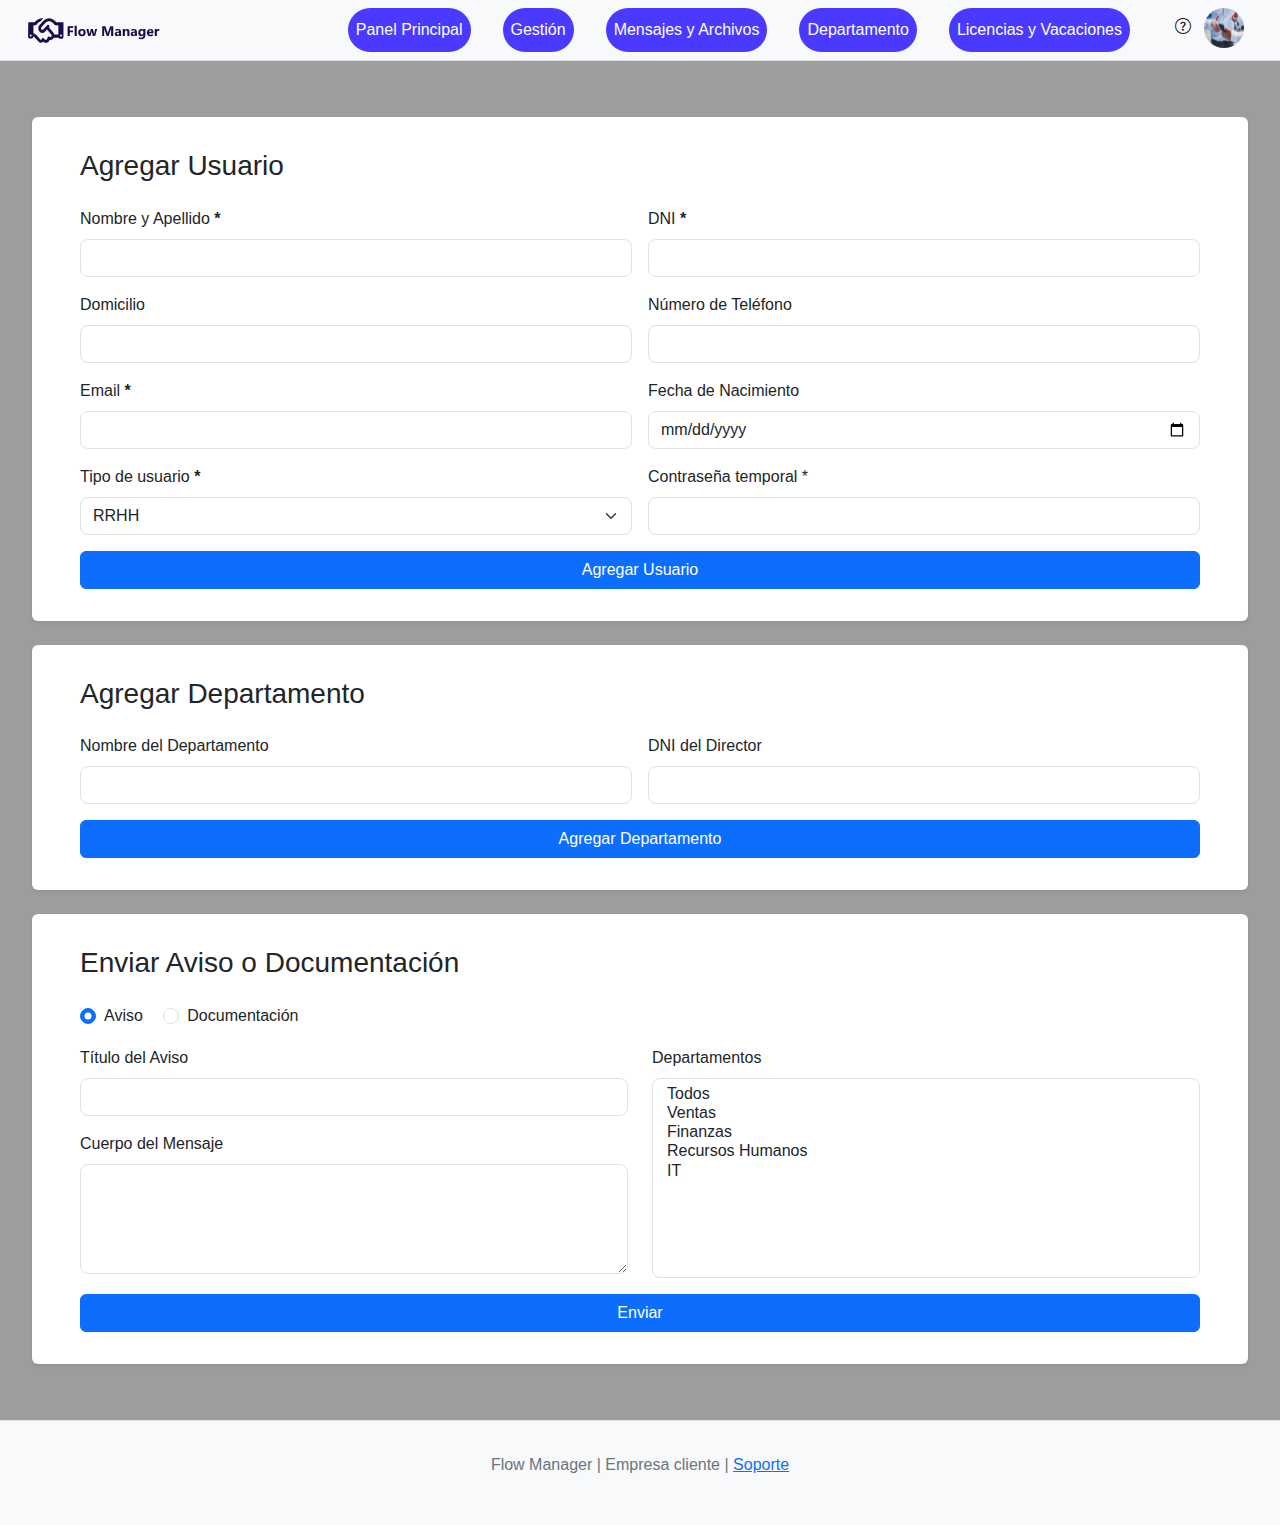
<file: internas/gestion.html>
<!DOCTYPE html>
<html lang="es">
  <head>
    <meta charset="UTF-8" />
    <meta name="viewport" content="width=device-width, initial-scale=1.0" />
    <title>Gestión &#65381; Flow Manager</title>

    <!-- Bootstrap 5 CSS -->
    <link
      href="https://cdn.jsdelivr.net/npm/bootstrap@5.3.0-alpha1/dist/css/bootstrap.min.css"
      rel="stylesheet"
    />

    <!-- Bootstrap Icons CSS -->
    <link
      href="https://cdn.jsdelivr.net/npm/bootstrap-icons/font/bootstrap-icons.css"
      rel="stylesheet"
    />

    <!-- Hoja de estilo personalizada -->
    <link rel="stylesheet" href="../css/styles.css" />
    <link rel="stylesheet" href="../css/panel.css" />
  </head>
  <body>
    <!-- Header -->
    <header>
      <nav class="navbar navbar-expand-lg navbar-light">
        <div class="container-fluid">
          <!-- Logo de la empresa cliente -->
          <a class="navbar-brand" href="panelPrincipal.html">
            <img
              id="logo"
              src="../img/Logo - FlowManager.svg"
              alt="Logo Empresa"
            />
          </a>

          <!-- Navegación -->
          <div class="navbar-nav ms-auto">
            <a class="btn btn-custom nav-link" href="panelPrincipal.html">Panel Principal</a>
            <a class="btn btn-custom nav-link" href="gestion.html">Gestión</a>
            <a class="btn btn-custom nav-link" href="mensajes.html">Mensajes y Archivos</a>
            <a class="btn btn-custom nav-link" href="departamento.html">Departamento</a>
            <a class="btn btn-custom nav-link" href="licencias.html">Licencias y Vacaciones</a>
            <a
              href="soporte.html"
              class="btn btn-help"
              role="button"
              aria-label="Soporte"
            >
              <i class="bi bi-question-circle"></i>
            </a>
            <!-- Foto de perfil y menú flotante -->
            <div class="profile-container position-relative">
              <div class="nav-profile me-4" id="profileMenu" role="button">
                <img
                  src="../img/empleador.jpg"
                  alt="Foto de perfil"
                  class="profile-pic-img"
                />
              </div>

              <!-- Menú desplegable -->
              <div class="dropdown-menu" id="profileDropdown">
                <a href="perfil.html" class="dropdown-item">
                  <i class="bi bi-person-fill"></i> Perfil
                </a>
                <a href="/logout" class="dropdown-item">
                  <i class="bi bi-box-arrow-right"></i> Cerrar sesión
                </a>
              </div>
            </div>
          </div>
        </div>
      </nav>
    </header>

    <div class="container-fluid">
      <div class="row full-view">
        <!-- Contenido principal -->
        <main class="col-md-12 main-content">
          <!-- Sección para agregar usuarios -->
          <div class="container my-4 bg-white rounded shadow-sm">
            <h2>Agregar Usuario</h2>
            <form id="form-agregar-usuario" class="row g-3">
              <div class="col-md-6">
                <label for="nombreApellido" class="form-label"
                  >Nombre y Apellido <b>*</b></label
                >
                <input
                  type="text"
                  class="form-control"
                  id="nombreApellido"
                  required
                />
              </div>
              <div class="col-md-6">
                <label for="dni" class="form-label">DNI <b>*</b></label>
                <input type="text" class="form-control" id="dni" required />
              </div>
              <div class="col-md-6">
                <label for="domicilio" class="form-label">Domicilio</label>
                <input
                  type="text"
                  class="form-control"
                  id="domicilio"
                  required
                />
              </div>
              <div class="col-md-6">
                <label for="telefono" class="form-label"
                  >Número de Teléfono</label
                >
                <input type="tel" class="form-control" id="telefono" required />
              </div>
              <div class="col-md-6">
                <label for="email" class="form-label">Email <b>*</b></label>
                <input type="email" class="form-control" id="email" required />
              </div>
              <div class="col-md-6">
                <label for="fechaNacimiento" class="form-label"
                  >Fecha de Nacimiento</label
                >
                <input
                  type="date"
                  class="form-control"
                  id="fechaNacimiento"
                  required
                />
              </div>
              <div class="col-md-6">
                <label for="tipoUsuario" class="form-label"
                  >Tipo de usuario <b>*</b></label
                >
                <select name="tipoUsuario" id="tipoUsuario" class="form-select">
                  <option value="">RRHH</option>
                  <option value="">Directivo</option>
                  <option value="">Empleado</option>
                </select>
              </div>
              <div class="col-md-6">
                <label for="password" class="form-label"
                  >Contraseña temporal *</label
                >
                <input
                  type="password"
                  class="form-control"
                  id="password"
                  required
                />
              </div>
              <div class="col-md-12">
                <button type="submit" class="btn btn-primary w-100">
                  Agregar Usuario
                </button>
              </div>
            </form>
          </div>

          <!-- Sección para agregar departamentos -->
          <div class="container my-4 bg-white rounded shadow-sm">
            <h2>Agregar Departamento</h2>
            <form id="form-agregar-departamento" class="row g-3">
              <div class="col-md-6">
                <label for="nombreDepartamento" class="form-label"
                  >Nombre del Departamento</label
                >
                <input
                  type="text"
                  class="form-control"
                  id="nombreDepartamento"
                  required
                />
              </div>
              <div class="col-md-6">
                <label for="dniDirector" class="form-label"
                  >DNI del Director</label
                >
                <input
                  type="text"
                  class="form-control"
                  id="dniDirector"
                  required
                />
              </div>
              <div class="col-md-12">
                <button type="submit" class="btn btn-primary w-100">
                  Agregar Departamento
                </button>
              </div>
            </form>
          </div>

          <!-- Sección para enviar avisos o documentación -->
          <div class="container my-4 bg-white rounded shadow-sm">
            <h2>Enviar Aviso o Documentación</h2>
            <form id="form-enviar-aviso-doc">
              <!-- Radio buttons para seleccionar tipo -->
              <div class="mb-3">
                <div class="form-check form-check-inline">
                  <input
                    class="form-check-input"
                    type="radio"
                    name="tipoEnvio"
                    id="envioAviso"
                    value="aviso"
                    checked
                  />
                  <label class="form-check-label" for="envioAviso">Aviso</label>
                </div>
                <div class="form-check form-check-inline">
                  <input
                    class="form-check-input"
                    type="radio"
                    name="tipoEnvio"
                    id="envioDocumento"
                    value="documento"
                  />
                  <label class="form-check-label" for="envioDocumento"
                    >Documentación</label
                  >
                </div>
              </div>

              <!-- Sección de envío de aviso -->
              <div id="seccion-aviso" class="row">
                <div class="col-6">
                  <div class="mb-3">
                    <label for="tituloAviso" class="form-label"
                      >Título del Aviso</label
                    >
                    <input
                      type="text"
                      class="form-control"
                      id="tituloAviso"
                      required
                    />
                  </div>
                  <div class="mb-3">
                    <label for="cuerpoAviso" class="form-label"
                      >Cuerpo del Mensaje</label
                    >
                    <textarea
                      class="form-control"
                      id="cuerpoAviso"
                      rows="4"
                      required
                    ></textarea>
                  </div>
                </div>

                <!-- Ajuste del select dentro de la columna -->
                <div class="col-6">
                  <div class="mb-3" style="height: 100%">
                    <label for="departamentosAviso" class="form-label"
                      >Departamentos</label
                    >
                    <select
                      class="form-select"
                      id="departamentosAviso"
                      multiple
                      style="height: 200px"
                    >
                      <option value="todos">Todos</option>
                      <option value="ventas">Ventas</option>
                      <option value="finanzas">Finanzas</option>
                      <option value="rrhh">Recursos Humanos</option>
                      <option value="it">IT</option>
                      <!-- Agregar más departamentos si es necesario -->
                    </select>
                  </div>
                </div>
              </div>

              <!-- Sección de envío de documentación -->
              <div id="seccion-documento" class="d-none">
                <div class="mb-3">
                  <label for="usuarioDocumento" class="form-label"
                    >Usuario (DNI)</label
                  >
                  <input
                    type="text"
                    class="form-control"
                    id="usuarioDocumento"
                    required
                  />
                </div>
                <div class="mb-3">
                  <label for="archivoDocumento" class="form-label"
                    >Archivo</label
                  >
                  <input
                    type="file"
                    class="form-control"
                    id="archivoDocumento"
                    required
                  />
                </div>
                <div class="mb-3">
                  <label for="mensajeDocumento" class="form-label"
                    >Mensaje Opcional</label
                  >
                  <textarea
                    class="form-control"
                    id="mensajeDocumento"
                    rows="4"
                  ></textarea>
                </div>
                <div class="mb-3 form-check">
                  <input
                    type="checkbox"
                    class="form-check-input"
                    id="requiereFirma"
                  />
                  <label class="form-check-label" for="requiereFirma"
                    >Requiere firma</label
                  >
                </div>
              </div>

              <!-- Botón de envío -->
              <button type="submit" class="btn btn-primary w-100">
                Enviar
              </button>
            </form>
          </div>
        </main>
      </div>
    </div>

    <!-- Footer -->
    <footer>
      <div class="footer-content">
        <p>Flow Manager | Empresa cliente | <a href="#">Soporte</a></p>
      </div>
    </footer>

    <!-- Bootstrap 5 JS -->
    <script src="https://cdn.jsdelivr.net/npm/bootstrap@5.3.0-alpha1/dist/js/bootstrap.bundle.min.js"></script>
    <script src="../js/profile-menu.js"></script>
    <script src="../js/gestion.js"></script>
  </body>
</html>
</file>
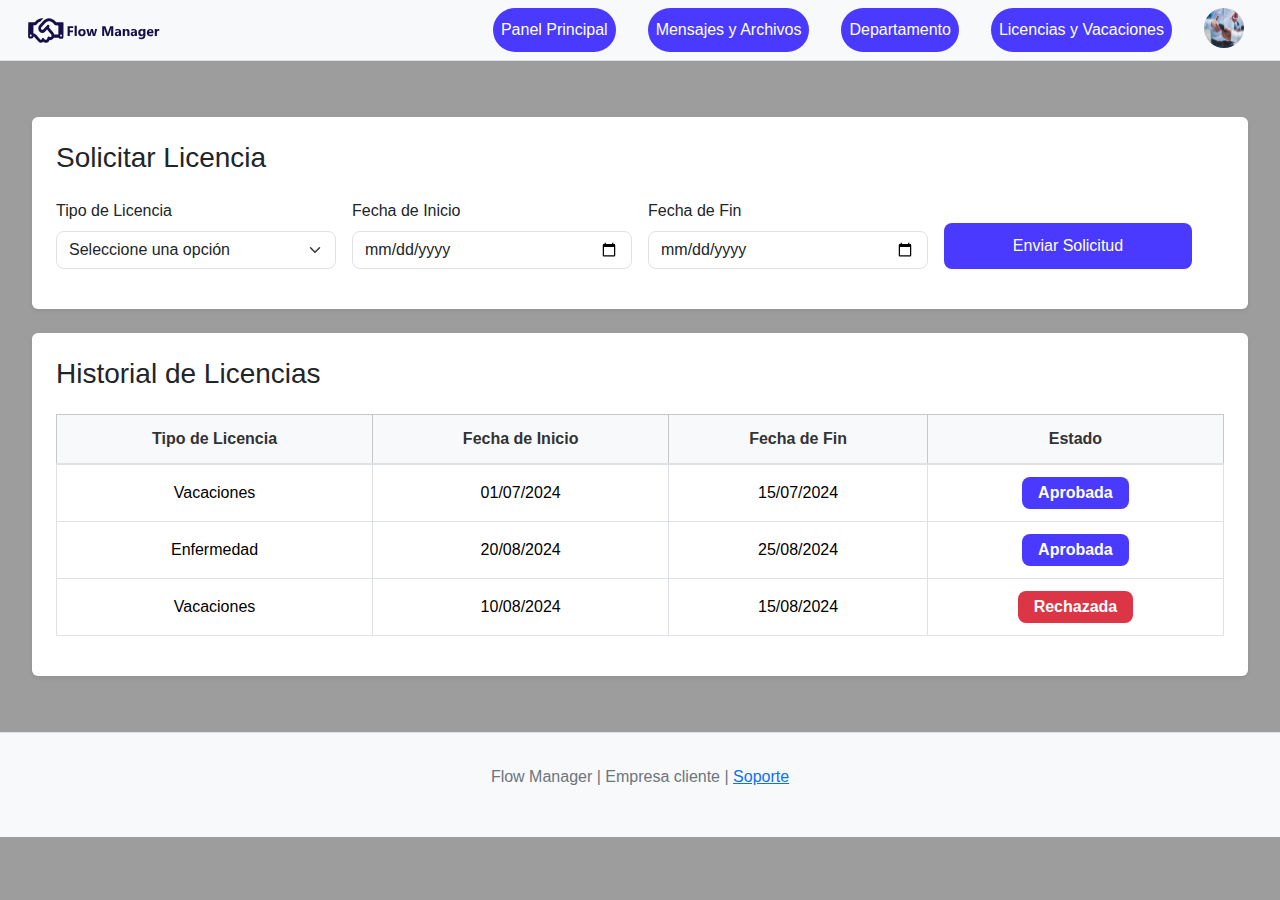
<file: internas/licencias.html>
<!DOCTYPE html>
<html lang="es">
  <head>
    <meta charset="UTF-8" />
    <meta name="viewport" content="width=device-width, initial-scale=1.0" />
    <title>Licencias &#65381; Flow Manager</title>

    <!-- Bootstrap 5 CSS -->
    <link
      href="https://cdn.jsdelivr.net/npm/bootstrap@5.3.0-alpha1/dist/css/bootstrap.min.css"
      rel="stylesheet"
    />

    <!-- Bootstrap Icons CSS -->
    <link
      href="https://cdn.jsdelivr.net/npm/bootstrap-icons/font/bootstrap-icons.css"
      rel="stylesheet"
    />

    <!-- Hoja de estilo personalizada -->
    <link rel="stylesheet" href="../css/styles.css" />
    <link rel="stylesheet" href="../css/panel.css" />
  </head>
  <body>
    <!-- Header -->
    <header>
      <nav class="navbar navbar-expand-lg navbar-light">
        <div class="container-fluid">
          <!-- Logo de la empresa cliente -->
          <a class="navbar-brand" href="panelPrincipal.html">
            <img
              id="logo"
              src="../img/Logo - FlowManager.svg"
              alt="Logo Empresa"
            />
          </a>

          <!-- Navegación -->
          <div class="navbar-nav ms-auto">
            <a class="btn btn-custom nav-link" href="panelPrincipal.html"
              >Panel Principal</a
            >
            <a class="btn btn-custom nav-link" href="mensajes.html"
              >Mensajes y Archivos</a
            >
            <a class="btn btn-custom nav-link" href="departamento.html"
              >Departamento</a
            >
            <a class="btn btn-custom nav-link" href="licencias.html"
              >Licencias y Vacaciones</a
            >
            <!-- Foto de perfil y menú flotante -->
            <div class="profile-container position-relative">
              <div class="nav-profile me-4" id="profileMenu" role="button">
                <img
                  src="../img/empleador.jpg"
                  alt="Foto de perfil"
                  class="profile-pic-img"
                />
              </div>

              <!-- Menú desplegable -->
              <div class="dropdown-menu" id="profileDropdown">
                <a href="perfil.html" class="dropdown-item">
                  <i class="bi bi-person-fill"></i> Perfil
                </a>
                <a href="/logout" class="dropdown-item">
                  <i class="bi bi-box-arrow-right"></i> Cerrar sesión
                </a>
              </div>
            </div>
          </div>
        </div>
      </nav>
    </header>

    <div class="container-fluid">
      <div class="row full-view">
        <!-- Contenido principal -->
        <main class="col-md-12 main-content">
          <div class="container my-4 p-4 bg-white rounded shadow-sm">
            <h2>Solicitar Licencia</h2>
            <!-- Formulario de solicitud de licencia horizontal -->
            <form id="form-licencia" class="row g-3">
              <!-- Tipo de Licencia -->
              <div class="col-md-3">
                <label for="tipoLicencia" class="form-label"
                  >Tipo de Licencia</label
                >
                <select class="form-select" id="tipoLicencia" required>
                  <option selected disabled>Seleccione una opción</option>
                  <option value="vacaciones">Vacaciones</option>
                  <option value="enfermedad">Enfermedad</option>
                  <option value="maternidad">Maternidad/Paternidad</option>
                  <option value="estudio">Estudio</option>
                  <option value="otros">Otros</option>
                </select>
              </div>

              <!-- Fecha de Inicio -->
              <div class="col-md-3">
                <label for="fechaInicio" class="form-label"
                  >Fecha de Inicio</label
                >
                <input
                  type="date"
                  class="form-control"
                  id="fechaInicio"
                  required
                />
              </div>

              <!-- Fecha de Fin -->
              <div class="col-md-3">
                <label for="fechaFin" class="form-label">Fecha de Fin</label>
                <input
                  type="date"
                  class="form-control"
                  id="fechaFin"
                  required
                />
              </div>

              <!-- Botón Enviar -->
              <div class="col-md-3 d-flex align-items-end">
                <button type="submit" class="btn btn-custom w-100">
                  Enviar Solicitud
                </button>
              </div>
            </form>
          </div>

          <!-- Historial de licencias como tabla -->
          <div class="container my-4 p-4 bg-white rounded shadow-sm">
            <h2>Historial de Licencias</h2>
            <table class="table table-bordered">
              <thead class="table-light">
                <tr>
                  <th scope="col">Tipo de Licencia</th>
                  <th scope="col">Fecha de Inicio</th>
                  <th scope="col">Fecha de Fin</th>
                  <th scope="col">Estado</th>
                </tr>
              </thead>
              <tbody>
                <!-- Ejemplo de una licencia aprobada -->
                <tr>
                  <td>Vacaciones</td>
                  <td>01/07/2024</td>
                  <td>15/07/2024</td>
                  <td><span class="badge bg-aprove">Aprobada</span></td>
                </tr>
                <tr>
                  <td>Enfermedad</td>
                  <td>20/08/2024</td>
                  <td>25/08/2024</td>
                  <td><span class="badge bg-aprove">Aprobada</span></td>
                </tr>
                <!-- Ejemplo de una licencia rechazada -->
                <tr>
                  <td>Vacaciones</td>
                  <td>10/08/2024</td>
                  <td>15/08/2024</td>
                  <td><span class="badge bg-danger">Rechazada</span></td>
                </tr>
                <!-- Agrega más filas según sea necesario -->
              </tbody>
            </table>
          </div>
        </main>
      </div>
    </div>

    <!-- Footer -->
    <footer>
      <div class="footer-content">
        <p>Flow Manager | Empresa cliente | <a href="#">Soporte</a></p>
      </div>
    </footer>

    <!-- Bootstrap 5 JS -->
    <script src="https://cdn.jsdelivr.net/npm/bootstrap@5.3.0-alpha1/dist/js/bootstrap.bundle.min.js"></script>
    <script src="../js/profile-menu.js"></script>
  </body>
</html>
</file>
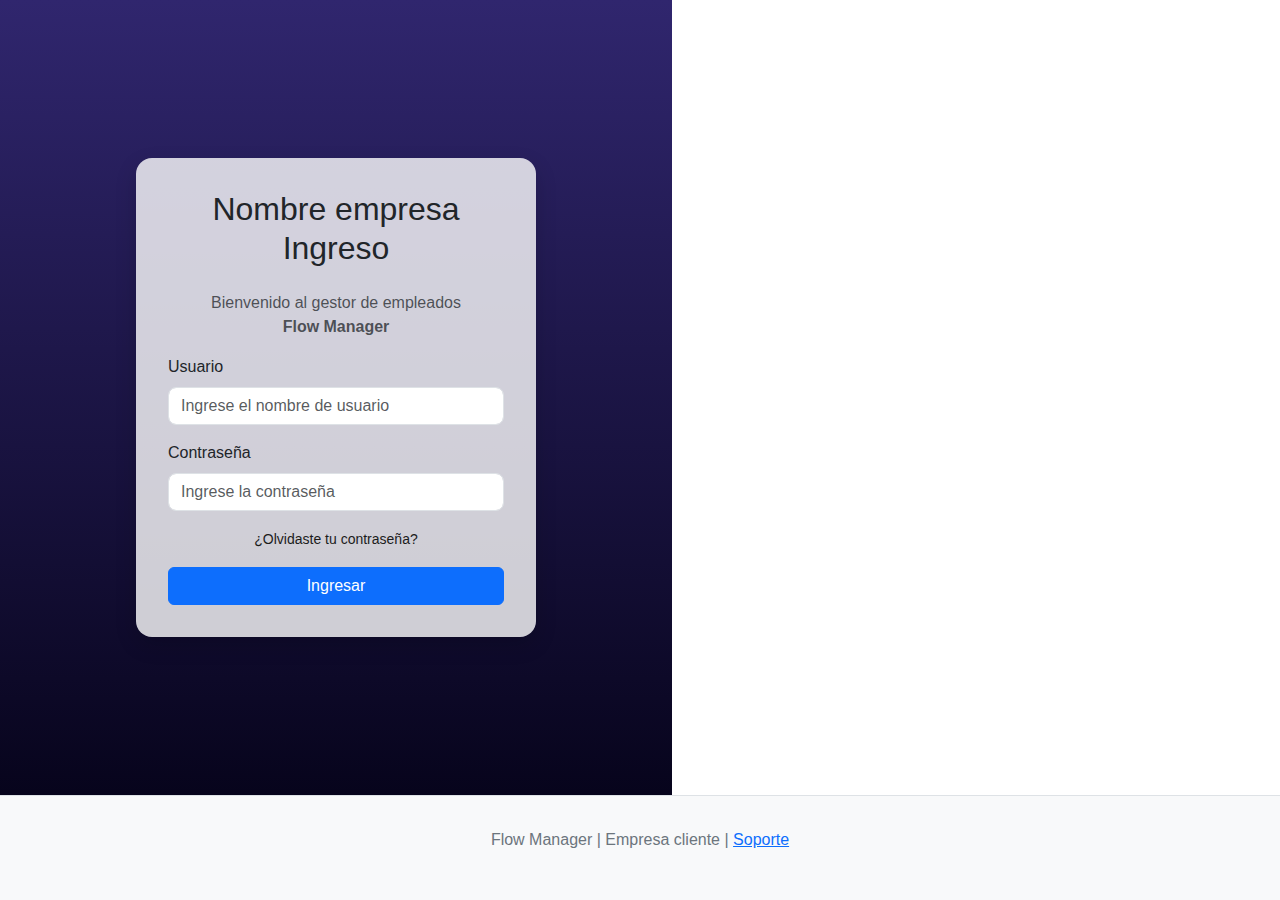
<file: internas/login.html>
<!DOCTYPE html>
<html lang="es">
  <head>
    <meta charset="UTF-8" />
    <meta name="viewport" content="width=device-width, initial-scale=1.0" />
    <title>Login &#65381; Flow Manager</title>

    <!-- Google Fonts -->
    <link
      href="https://fonts.googleapis.com/css?family=Poppins&display=swap"
      rel="stylesheet"
    />

    <!-- Bootstrap 5 CSS -->
    <link
      href="https://cdn.jsdelivr.net/npm/bootstrap@5.3.0-alpha1/dist/css/bootstrap.min.css"
      rel="stylesheet"
    />

    <!-- Custom CSS -->
    <link rel="stylesheet" href="../css/panel.css" />
    <link rel="stylesheet" href="../css/styles.css" />
    <link href="../css/login.css" rel="stylesheet" />
  </head>
  <body>
    <div class="full-container">
      <div class="login-container">
        <div class="form-container">
          <form class="login-form" action="/login" method="POST">
            <h2 class="text-center mb-4">Nombre empresa<br />Ingreso</h2>
            <p class="text-center text-muted">
              Bienvenido al gestor de empleados<br /><b>Flow Manager</b>
            </p>

            <!-- Username -->
            <div class="mb-3">
              <label for="username" class="form-label">Usuario</label>
              <input
                type="text"
                id="username"
                name="username"
                class="form-control"
                placeholder="Ingrese el nombre de usuario"
                required
              />
            </div>

            <!-- Password -->
            <div class="mb-3">
              <label for="password" class="form-label">Contraseña</label>
              <input
                type="password"
                id="password"
                name="password"
                class="form-control"
                placeholder="Ingrese la contraseña"
                required
              />
            </div>

            <!-- Forgot Password -->
            <div class="mb-3 text-center">
              <a href="#" class="forgot-password">¿Olvidaste tu contraseña?</a>
            </div>

            <!-- Login Button -->
            <div class="d-grid gap-2">
              <button type="submit" class="btn btn-primary">Ingresar</button>
            </div>
          </form>
        </div>
        <div class="right-background"></div>
      </div>

      <!-- Footer -->
      <footer>
        <div class="footer-content">
          <p>Flow Manager | Empresa cliente | <a href="#">Soporte</a></p>
        </div>
      </footer>
    </div>

    <!-- Bootstrap 5 JS -->
    <script src="https://cdn.jsdelivr.net/npm/bootstrap@5.3.0-alpha1/dist/js/bootstrap.bundle.min.js"></script>
  </body>
</html>
</file>
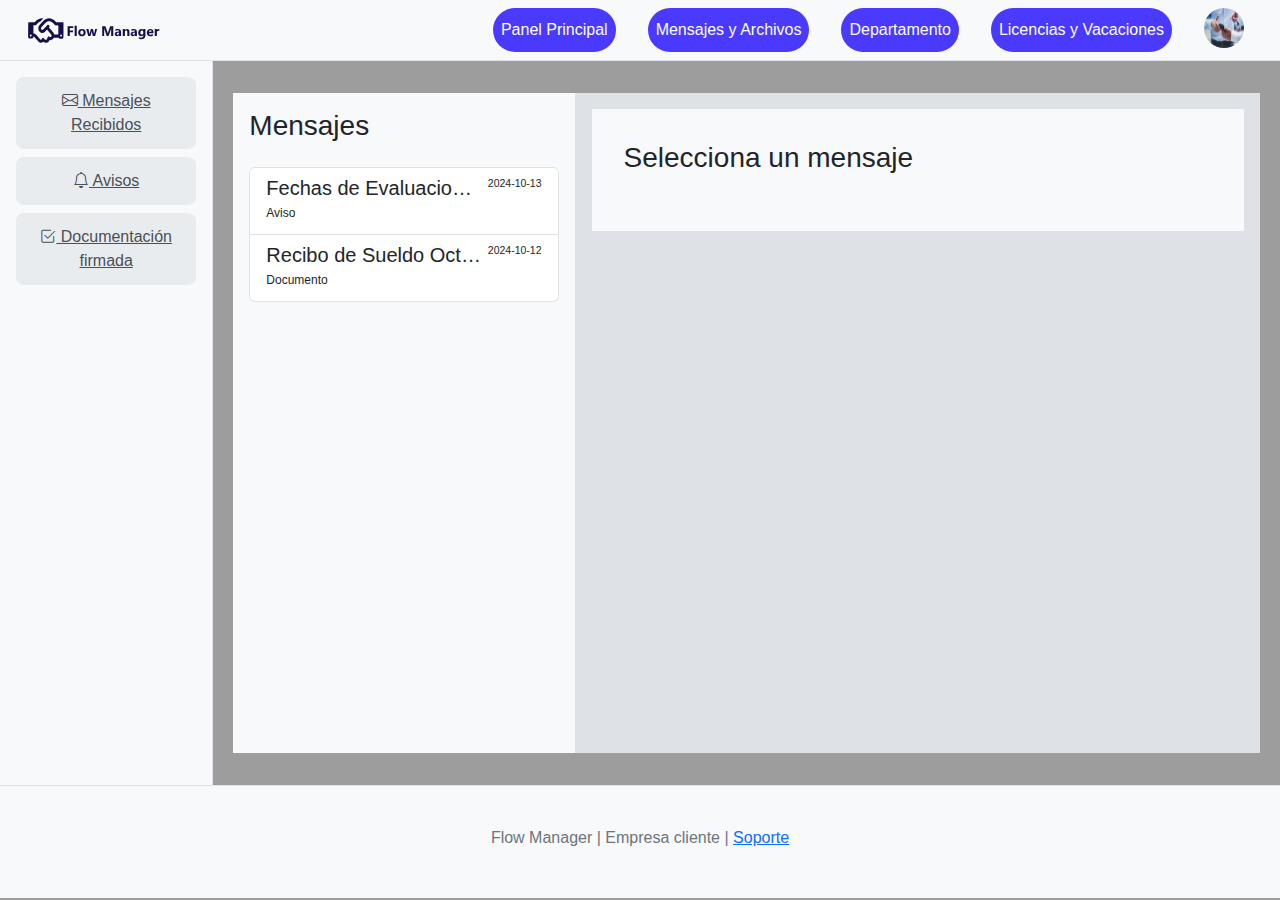
<file: internas/mensajes.html>
<!DOCTYPE html>
<html lang="es">
  <head>
    <meta charset="UTF-8" />
    <meta name="viewport" content="width=device-width, initial-scale=1.0" />
    <title>Mensajes &#65381; Flow Manager</title>

    <!-- Bootstrap 5 CSS -->
    <link
      href="https://cdn.jsdelivr.net/npm/bootstrap@5.3.0-alpha1/dist/css/bootstrap.min.css"
      rel="stylesheet"
    />

    <!-- Bootstrap Icons CSS -->
    <link
      href="https://cdn.jsdelivr.net/npm/bootstrap-icons/font/bootstrap-icons.css"
      rel="stylesheet"
    />

    <!-- Hoja de estilo personalizada -->
    <link rel="stylesheet" href="../css/styles.css" />
    <link rel="stylesheet" href="../css/panel.css" />
  </head>
  <body>
    <!-- Header -->
    <header>
      <nav class="navbar navbar-expand-lg navbar-light">
        <div class="container-fluid">
          <!-- Logo de la empresa cliente -->
          <a class="navbar-brand" href="panelPrincipal.html">
            <img
              id="logo"
              src="../img/Logo - FlowManager.svg"
              alt="Logo Empresa"
            />
          </a>

          <!-- Navegación -->
          <div class="navbar-nav ms-auto">
            <a class="btn btn-custom nav-link" href="panelPrincipal.html"
              >Panel Principal</a
            >
            <a class="btn btn-custom nav-link" href="mensajes.html"
              >Mensajes y Archivos</a
            >
            <a class="btn btn-custom nav-link" href="departamento.html"
              >Departamento</a
            >
            <a class="btn btn-custom nav-link" href="licencias.html"
              >Licencias y Vacaciones</a
            >
            <!-- Foto de perfil y menú flotante -->
            <div class="profile-container position-relative">
              <div class="nav-profile me-4" id="profileMenu" role="button">
                <img
                  src="../img/empleador.jpg"
                  alt="Foto de perfil"
                  class="profile-pic-img"
                />
              </div>

              <!-- Menú desplegable -->
              <div class="dropdown-menu" id="profileDropdown">
                <a href="perfil.html" class="dropdown-item">
                  <i class="bi bi-person-fill"></i> Perfil
                </a>
                <a href="/logout" class="dropdown-item">
                  <i class="bi bi-box-arrow-right"></i> Cerrar sesión
                </a>
              </div>
            </div>
          </div>
        </div>
      </nav>
    </header>

    <div class="container-fluid">
      <div class="row full-view">
        <!-- Menú lateral (solo para la página de mensajes) -->
        <nav class="col-md-2 sidebar d-md-block">
          <a href="#"><i class="bi bi-envelope"></i> Mensajes Recibidos</a>
          <a href="#"><i class="bi bi-bell"></i> Avisos</a>
          <a href="#"
            ><i class="bi bi-check2-square"></i> Documentación firmada</a
          >
        </nav>

        <!-- Contenido principal -->
        <main class="col-md-10 main-content">
          <div class="row messages full-view">
            <!-- Columna izquierda: Lista de mensajes -->
            <div class="col-md-4 message-list">
              <h2>Mensajes</h2>
              <div class="list-group">
                <a
                  href="#"
                  class="list-group-item list-group-item-action"
                  data-type="aviso"
                  data-title="Fechas de Evaluaciones de Desempeño"
                  data-date="13-10-2024 09:21"
                >
                  <div class="w-100 justify-content-between message-text">
                    <h5 class="mb-1">Fechas de Evaluaciones asdasdasdasda</h5>
                    <small>2024-10-13</small>
                  </div>
                  <p class="mb-1">Aviso</p>
                </a>
                <a
                  href="#"
                  class="list-group-item list-group-item-action"
                  data-type="documento"
                  data-title="Documento pendiente"
                  data-date="2024-10-12"
                  data-file="Recibo-Octubre.pdf"
                >
                  <div class="w-100 justify-content-between message-text">
                    <h5 class="mb-1">Recibo de Sueldo Octubre</h5>
                    <small>2024-10-12</small>
                  </div>
                  <p class="mb-1">Documento</p>
                </a>
                <!-- Agrega más mensajes según sea necesario -->
              </div>
            </div>

            <!-- Columna derecha: Detalle del mensaje seleccionado -->
            <div class="col-md-8 message-detail">
              <div class="inner-message-detail">
                <h2 id="message-title">Selecciona un mensaje</h2>
                <p id="message-type"></p>
                <small id="message-date"></small>
                <div id="message-content">
                  <!-- Aquí se mostrará el contenido del mensaje -->
                </div>
                <!-- Vista previa del archivo (PDF, imagen, etc.) -->
                <iframe
                  id="file-preview"
                  class="d-none"
                  width="100%"
                  height="400px"
                ></iframe>

                <!-- Botón para firmar, solo si es un Documento -->
                <button id="sign-button" class="btn btn-custom mt-3 d-none">
                  Firmar
                </button>
              </div>
            </div>
          </div>
        </main>

        <!-- Modal para firmar el documento -->
        <div
          class="modal fade"
          id="signModal"
          tabindex="-1"
          aria-labelledby="signModalLabel"
          aria-hidden="true"
        >
          <div class="modal-dialog">
            <div class="modal-content">
              <div class="modal-header">
                <h5 class="modal-title" id="signModalLabel">
                  Firmar documento
                </h5>
                <button
                  type="button"
                  class="btn-close"
                  data-bs-dismiss="modal"
                  aria-label="Cerrar"
                ></button>
              </div>
              <div class="modal-body">
                <form>
                  <div class="mb-3">
                    <label for="password" class="form-label">Contraseña</label>
                    <input
                      type="password"
                      class="form-control"
                      id="password"
                      placeholder="Ingrese su contraseña"
                    />
                  </div>
                </form>
              </div>
              <div class="modal-footer">
                <button
                  type="button"
                  class="btn btn-secondary-custom"
                  data-bs-dismiss="modal"
                >
                  Cancelar
                </button>
                <button type="button" class="btn btn-custom">Confirmar</button>
              </div>
            </div>
          </div>
        </div>
      </div>
    </div>
    <!-- Footer -->
    <footer>
      <section class="container-fluid m-0 p-0 letra-2">
        <div class="container text-center pt-2">
          <div class="footer-content">
            <p>Flow Manager | Empresa cliente | <a href="#">Soporte</a></p>
          </div>
        </div>
      </section>
    </footer>

    <!-- Bootstrap 5 JS -->
    <script src="https://cdn.jsdelivr.net/npm/bootstrap@5.3.0-alpha1/dist/js/bootstrap.bundle.min.js"></script>
    <script src="../js/profile-menu.js"></script>
    <script src="../js/mensajes.js"></script>
  </body>
</html>
</file>
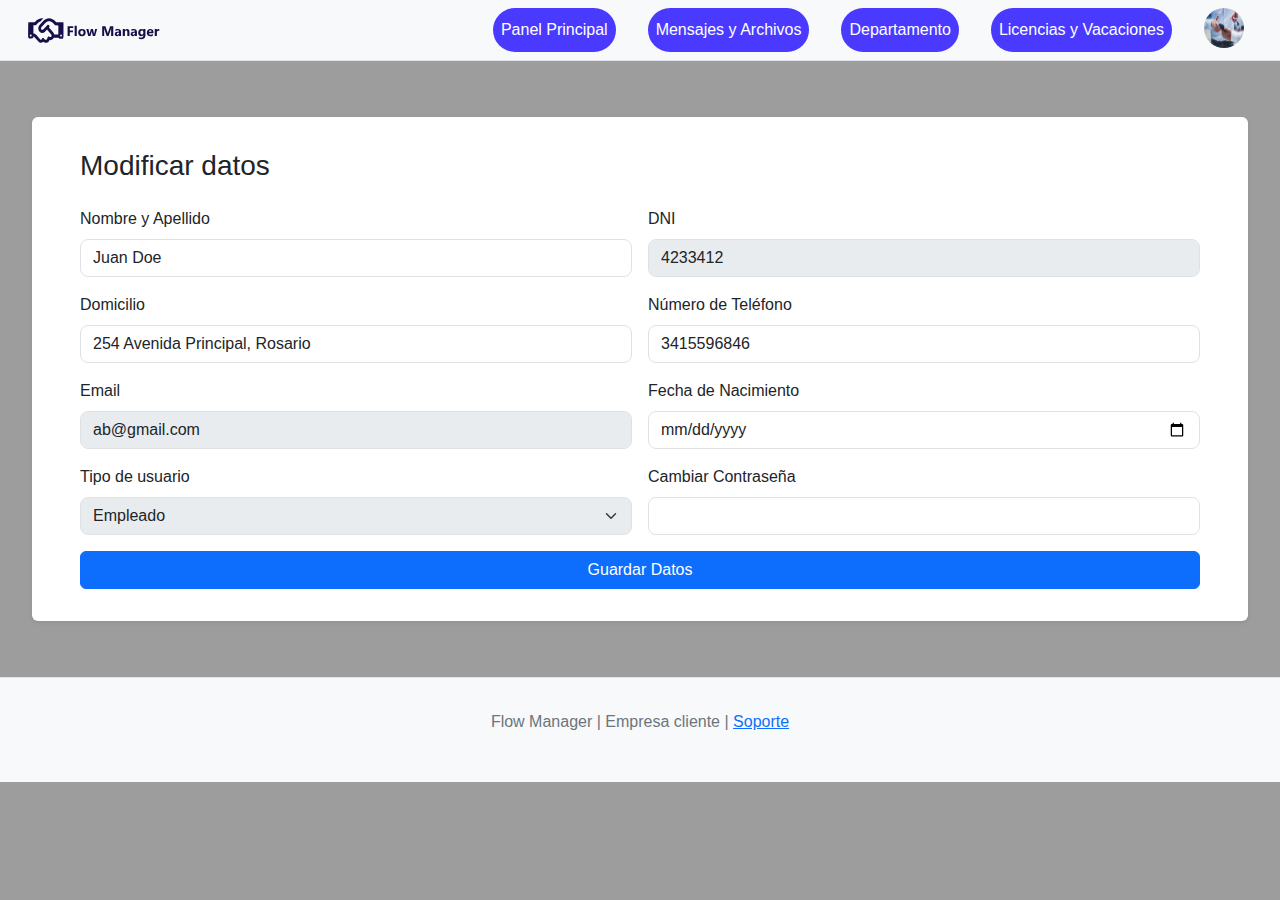
<file: internas/perfil.html>
<!DOCTYPE html>
<html lang="es">
  <head>
    <meta charset="UTF-8" />
    <meta name="viewport" content="width=device-width, initial-scale=1.0" />
    <title>Perfil &#65381; Flow Manager</title>

    <!-- Bootstrap 5 CSS -->
    <link
      href="https://cdn.jsdelivr.net/npm/bootstrap@5.3.0-alpha1/dist/css/bootstrap.min.css"
      rel="stylesheet"
    />

    <!-- Bootstrap Icons CSS -->
    <link
      href="https://cdn.jsdelivr.net/npm/bootstrap-icons/font/bootstrap-icons.css"
      rel="stylesheet"
    />

    <!-- Hoja de estilo personalizada -->
    <link rel="stylesheet" href="../css/styles.css" />
    <link rel="stylesheet" href="../css/panel.css" />
  </head>
  <body>
    <!-- Header -->
    <header>
      <nav class="navbar navbar-expand-lg navbar-light">
        <div class="container-fluid">
          <!-- Logo de la empresa cliente -->
          <a class="navbar-brand" href="panelPrincipal.html">
            <img
              id="logo"
              src="../img/Logo - FlowManager.svg"
              alt="Logo Empresa"
            />
          </a>

          <!-- Navegación -->
          <div class="navbar-nav ms-auto">
            <a class="btn btn-custom nav-link" href="panelPrincipal.html"
              >Panel Principal</a
            >
            <a class="btn btn-custom nav-link" href="mensajes.html"
              >Mensajes y Archivos</a
            >
            <a class="btn btn-custom nav-link" href="departamento.html"
              >Departamento</a
            >
            <a class="btn btn-custom nav-link" href="licencias.html"
              >Licencias y Vacaciones</a
            >
            <!-- Foto de perfil y menú flotante -->
            <div class="profile-container position-relative">
              <div class="nav-profile me-4" id="profileMenu" role="button">
                <img
                  src="../img/empleador.jpg"
                  alt="Foto de perfil"
                  class="profile-pic-img"
                />
              </div>

              <!-- Menú desplegable -->
              <div class="dropdown-menu" id="profileDropdown">
                <a href="perfil.html" class="dropdown-item">
                  <i class="bi bi-person-fill"></i> Perfil</a
                >
                <a href="/logout" class="dropdown-item">
                  <i class="bi bi-box-arrow-right"></i> Cerrar sesión</a
                >
              </div>
            </div>
          </div>
        </div>
      </nav>
    </header>

    <div class="container-fluid">
      <div class="row full-view">
        <!-- Contenido principal -->
        <main class="col-md-12 main-content">
          <!-- Sección para agregar usuarios -->
          <div class="container my-4 bg-white rounded shadow-sm">
            <h2>Modificar datos</h2>
            <form id="form-agregar-usuario" class="row g-3">
              <div class="col-md-6">
                <label for="nombreApellido" class="form-label"
                  >Nombre y Apellido</label
                >
                <input
                  type="text"
                  class="form-control"
                  id="nombreApellido"
                  required
                  value="Juan Doe"
                />
              </div>
              <div class="col-md-6">
                <label for="dni" class="form-label">DNI</label>
                <input type="text" class="form-control" id="dni" disabled value="4233412"/>
              </div>
              <div class="col-md-6">
                <label for="domicilio" class="form-label">Domicilio</label>
                <input
                  type="text"
                  class="form-control"
                  id="domicilio"
                  value="254 Avenida Principal, Rosario"
                />
              </div>
              <div class="col-md-6">
                <label for="telefono" class="form-label"
                  >Número de Teléfono</label
                >
                <input type="tel" class="form-control" id="telefono" required value="3415596846" />
              </div>
              <div class="col-md-6">
                <label for="email" class="form-label">Email</label>
                <input type="email" class="form-control" id="email" disabled value="ab@gmail.com"/>
              </div>
              <div class="col-md-6">
                <label for="fechaNacimiento" class="form-label"
                  >Fecha de Nacimiento</label
                >
                <input
                  type="date"
                  class="form-control"
                  id="fechaNacimiento"
                  required
                />
              </div>
              <div class="col-md-6">
                <label for="tipoUsuario" class="form-label"
                  >Tipo de usuario</label
                >
                <select name="tipoUsuario" id="tipoUsuario" class="form-select" disabled>
                  <option value="">Empleado</option>
                  <option value="">RRHH</option>
                  <option value="">Directivo</option>
                </select>
              </div>
              <div class="col-md-6">
                <label for="password" class="form-label"
                  >Cambiar Contraseña</label
                >
                <input
                  type="password"
                  class="form-control"
                  id="password"
                  required
                />
              </div>
              <div class="col-md-12">
                <button type="submit" class="btn btn-primary w-100">
                  Guardar Datos
                </button>
              </div>
            </form>
          </div>
        </main>
      </div>
    </div>

    <!-- Footer -->
    <footer>
      <div class="footer-content">
        <p>Flow Manager | Empresa cliente | <a href="#">Soporte</a></p>
      </div>
    </footer>

    <!-- Bootstrap 5 JS -->
    <script src="https://cdn.jsdelivr.net/npm/bootstrap@5.3.0-alpha1/dist/js/bootstrap.bundle.min.js"></script>
    <script src="../js/profile-menu.js"></script>
  </body>
</html>
</file>
<file: css/styles.css>
html {
  position: relative;
}
body {
  background-color: #9d9d9d !important;
  font-family: 'Roboto', sans-serif;
}

header {
  border-bottom: 1px solid #dee2e6;
}

header,
.info-back,
.sidebar,
footer,
.messages,
.columns,
.sidebar,
.col1 {
  background-color: #f8f9fa;
}

.info-back {
  font-family: 'Roboto', sans-serif;
}

/* Botones personalizados */
.btn-custom {
  display: inline-block;
  padding: 10px 20px;
  background-color: #4a3aff;
  color: white;
  border-radius: 25px;
  text-decoration: none;
  transition: background-color 0.3s ease;
  margin-right: 2rem;
}
.btn-custom > a {
  color: #ffffff !important;
}
.btn-custom:hover {
  background-color: #796dfd;
}

.link {
  font-size: 16px;
  margin: 3px;
  font-weight: 500;
  text-decoration: none;
  padding: 10px 20px;
}
/* Footer */
footer {
  padding: 2rem;
  text-align: center;
  border-top: 1px solid #dee2e6;
  position: static;
  left: 0;
  bottom: 0;
  width: 100%;
}

.footer-content p {
  color: #6c757d;
}
</file>
<file: css/panel.css>
/* Perfil de usuario */
.nav-profile {
  width: 40px;
  height: 40px;
  border-radius: 50%;
  cursor: pointer;
}

/* Logo */
#logo {
  width: 150px;
  padding-left: 1rem;
}

.nav-profile img {
  width: 40px;
  height: 40px;
  border-radius: 50%;
}

/* Menú desplegable */
.dropdown-menu {
  position: absolute;
  top: 60px;
  right: 0;
  display: none;
  flex-direction: column;
  background-color: #ffffff;
  box-shadow: 0px 4px 8px rgba(0, 0, 0, 0.1);
  border-radius: 8px;
  padding: 0.5rem 0;
  width: 150px;
}

.dropdown-menu.show {
  display: block;
}

.dropdown-item {
  padding: 10px 20px;
  font-size: 14px;
  color: #000;
  display: flex;
  align-items: center;
  gap: 8px;
  text-decoration: none;
}

.dropdown-item:hover {
  background-color: #f8f9fa;
}

/* Menú lateral */
.sidebar {
  padding: 1rem;
  border-right: 1px solid #dee2e6;
  min-height: calc(100vh - 176px);
  flex-shrink: 0; /* Evita que se reduzca */
}

.sidebar a {
  display: block;
  padding: 0.75rem;
  margin-bottom: 0.5rem;
  background-color: #e9ecef;
  border-radius: 0.5rem;
  color: #495057;
  text-align: center;
}

.sidebar a:hover {
  background-color: #d1e7dd;
  color: #0d6efd;
}

/* Contenido principal */
.main-content {
  padding: 2rem;
}
.main-content > .container {
  background-color: #f8f9fa;
  margin: 0;
  max-width: 100%;
  padding: 2rem 3rem;
}
.full-view {
  flex-grow: 1;
  display: flex;
  min-height: 100%;
}
/* Columna de mensajes */
.message-list {
  border-right: 1px solid #dee2e6;
  padding: 1rem;
  overflow-y: auto;
}
.list-group-item {
  font-size: 0.75rem;
}
.message-text {
  display: grid;
  grid-template-columns: 1fr max-content;
  grid-gap: 5px;
  box-sizing: border-box;
  width: 100%;
}
.message-text > h5 {
  overflow: hidden;
  white-space: nowrap; /* Don't forget this one */
  text-overflow: ellipsis;
}
/* Columna de detalle del mensaje */
.message-detail {
  padding: 1rem;
  /* max-height: 100%; */
  background-color: #dee2e6;
  overflow: hidden;
}
.inner-message-detail {
  overflow-y: scroll;
  padding: 2rem;
  /* max-height: 70%; */
}
.message-detail > * {
  background-color: #f8f9fa;
}
/* Estilos de botones y mensajes */
.list-group-item {
  cursor: pointer;
}

/* Vista previa del archivo */
#file-preview {
  margin-top: 20px;
  border: 1px solid #dee2e6;
  border-radius: 8px;
}
.btn-secondary-custom {
  display: inline-block;
  padding: 10px 20px;
  background-color: #555555;
  color: white;
  border-radius: 25px;
  text-decoration: none;
  transition: background-color 0.3s ease;
  margin-right: 2rem;
}
.btn-secondary-custom > a {
  color: #000000 !important;
}
.btn-secondary-custom:hover {
  background-color: #cfcfcf;
}
/* Calendario */
#calendar {
  margin: 0 auto;
  padding: 20px;
  background-color: #ffffff;
  border-radius: 8px;
  box-shadow: 0px 4px 10px rgba(0, 0, 0, 0.1);
  overflow-y: auto;
}

/* Documentos informativos */
.row iframe {
  border: 1px solid #dee2e6;
  border-radius: 8px;
}

/* Formulario horizontal */
#form-licencia .form-select,
#form-licencia .form-control {
  border-radius: 8px;
}

#form-licencia button {
  border-radius: 8px;
  padding: 10px 20px;
  width: 100%;
}

.container .row.g-3 .col-md-3 {
  margin-bottom: 1rem;
}

/* Estilo de la tabla del historial */
.table {
  width: 100%;
  margin-bottom: 1rem;
  background-color: transparent;
  border-collapse: collapse;
}

.table th {
  background-color: #f8f9fa; /* Fondo gris claro para los títulos */
  color: #333;
  text-align: center;
  padding: 12px;
  border-bottom: 2px solid #dee2e6;
}

.table td {
  padding: 12px;
  text-align: center;
  vertical-align: middle;
  border-top: 1px solid #dee2e6;
}

.table .badge {
  font-size: 1rem;
  padding: 0.5rem 1rem;
  border-radius: 8px;
}

.table .bg-danger {
  background-color: #dc3545;
}

.bg-aprove {
  background-color: #4a3aff;
}
/* Estilo general para los formularios */
.container {
  width: 100%;
  max-width: 900px;
}

.bg-white {
  background-color: #ffffff;
}

.shadow-sm {
  box-shadow: 0px 4px 10px rgba(0, 0, 0, 0.1);
}

.main-content h2 {
  font-size: 1.75rem;
  margin-bottom: 1.5rem;
}

/* Inputs, selects y textarea redondeados */
.form-control,
.form-select,
textarea {
  border-radius: 8px;
}

/* Botones redondeados */
button {
  border-radius: 8px;
  padding: 10px 20px;
  /* width: 100%; */
}

/* Ocultar/mostrar secciones según el tipo de envío */
.d-none {
  display: none;
}

.d-block {
  display: block;
}
#departamentosAviso {
  height: 200px; /* Ajusta el tamaño a lo que prefieras */
  border-radius: 8px;
}
</file>
<file: css/login.css>
/* Reseteo básico */
* {
  box-sizing: border-box;
  margin: 0;
  padding: 0;
}

/* Estilo global */
html,
body {
  background-color: #f8f9fa;
  height: 100%;
}

/* Contenedor del login */
.login-container {
  display: flex;
  height: 100%;
  background: linear-gradient(rgba(48, 38, 110, 1), rgba(7, 4, 28, 1));
}

/* Fondo de la izquierda */
.right-background {
  flex: 1;
  background-color: rgba(255, 255, 255, 1);
}

/* Contenedor del formulario */
.form-container {
  flex: 1;
  display: flex;
  align-items: center;
  justify-content: center;
  padding: 2rem;
  border-radius: 30px;
}

/* Formulario */
.login-form {
  width: 100%;
  max-width: 400px;
  background-color: rgba(255, 255, 255, 0.8);
  padding: 2rem;
  border-radius: 16px;
  box-shadow: 0px 8px 21px rgba(0, 0, 0, 0.16);
}

/* Botón de 'Forgot Password' */
.forgot-password {
  color: rgba(28, 28, 28, 1);
  font-size: 14px;
  text-decoration: none;
}

.forgot-password:hover {
  text-decoration: underline;
}

.full-container {
  width: 100%;
  height: 100%;
  position: relative;
  display: flex;
  flex-direction: column;
}
</file>
